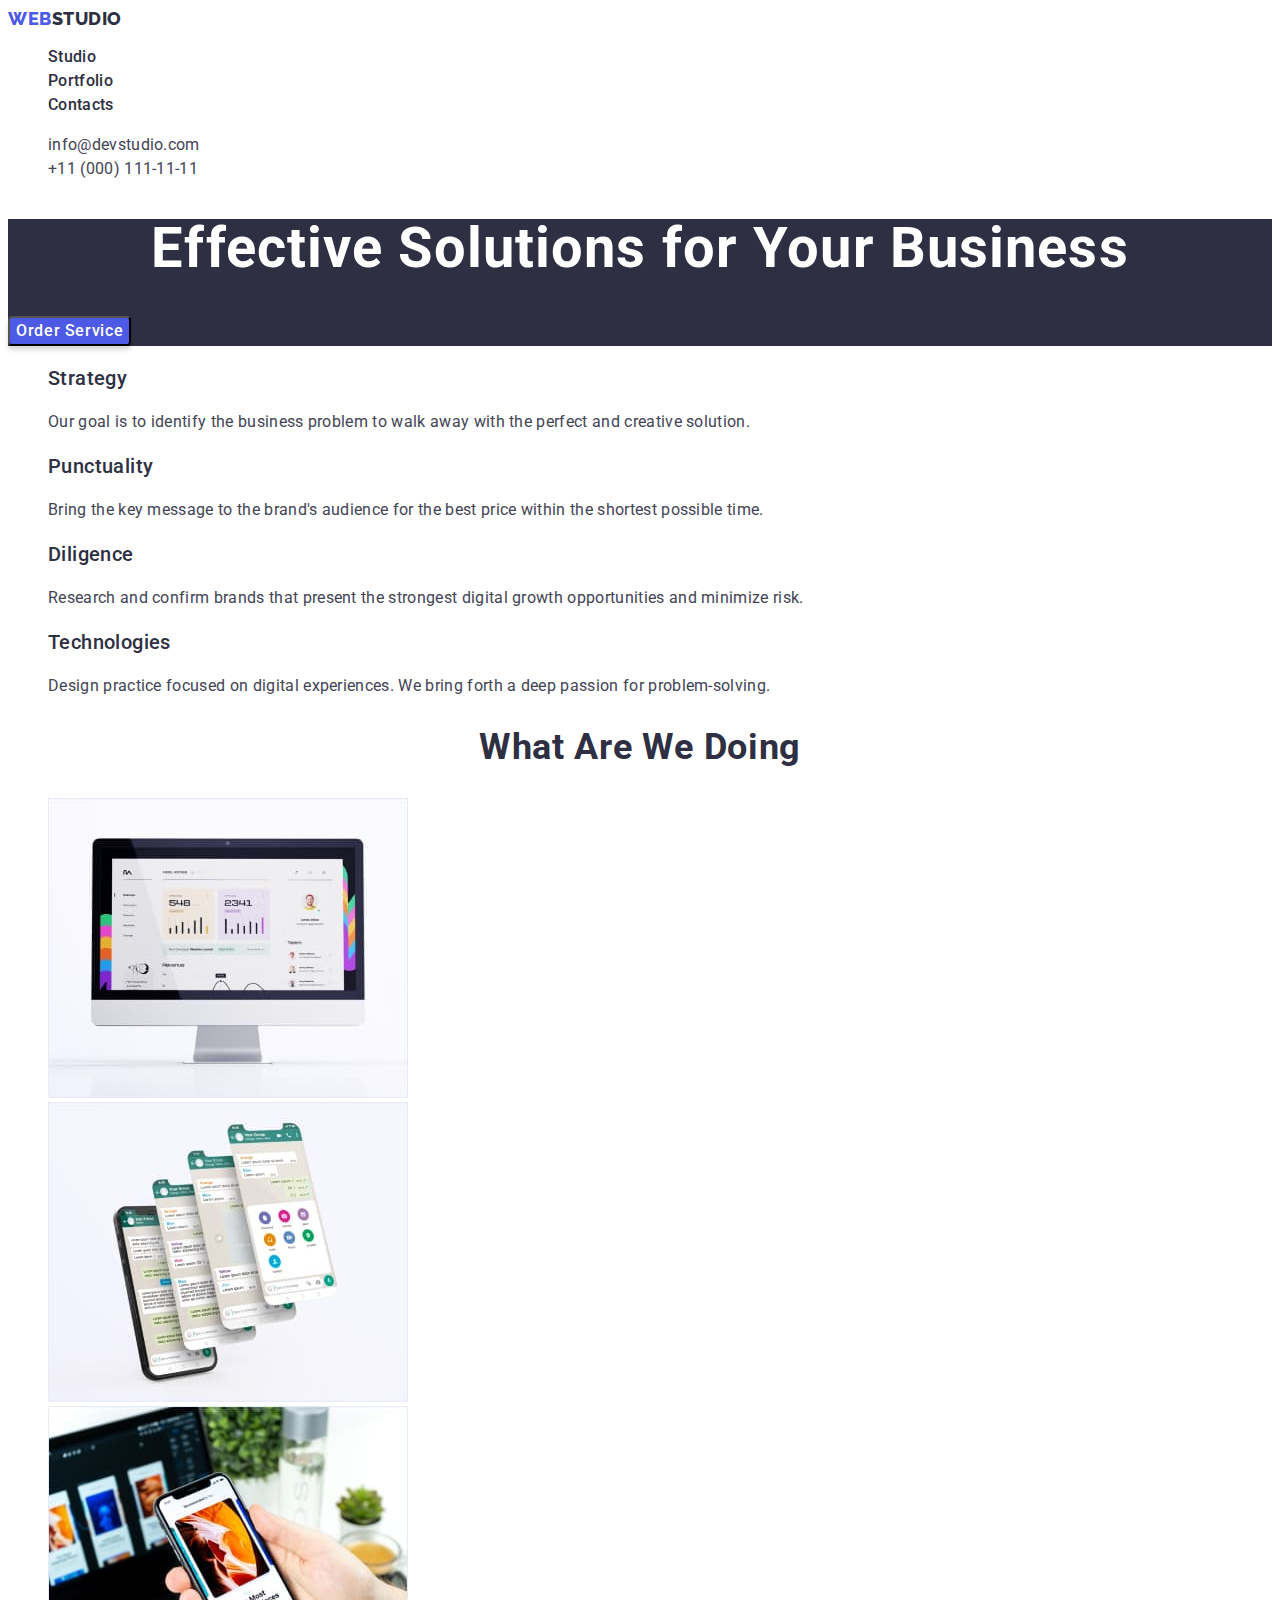
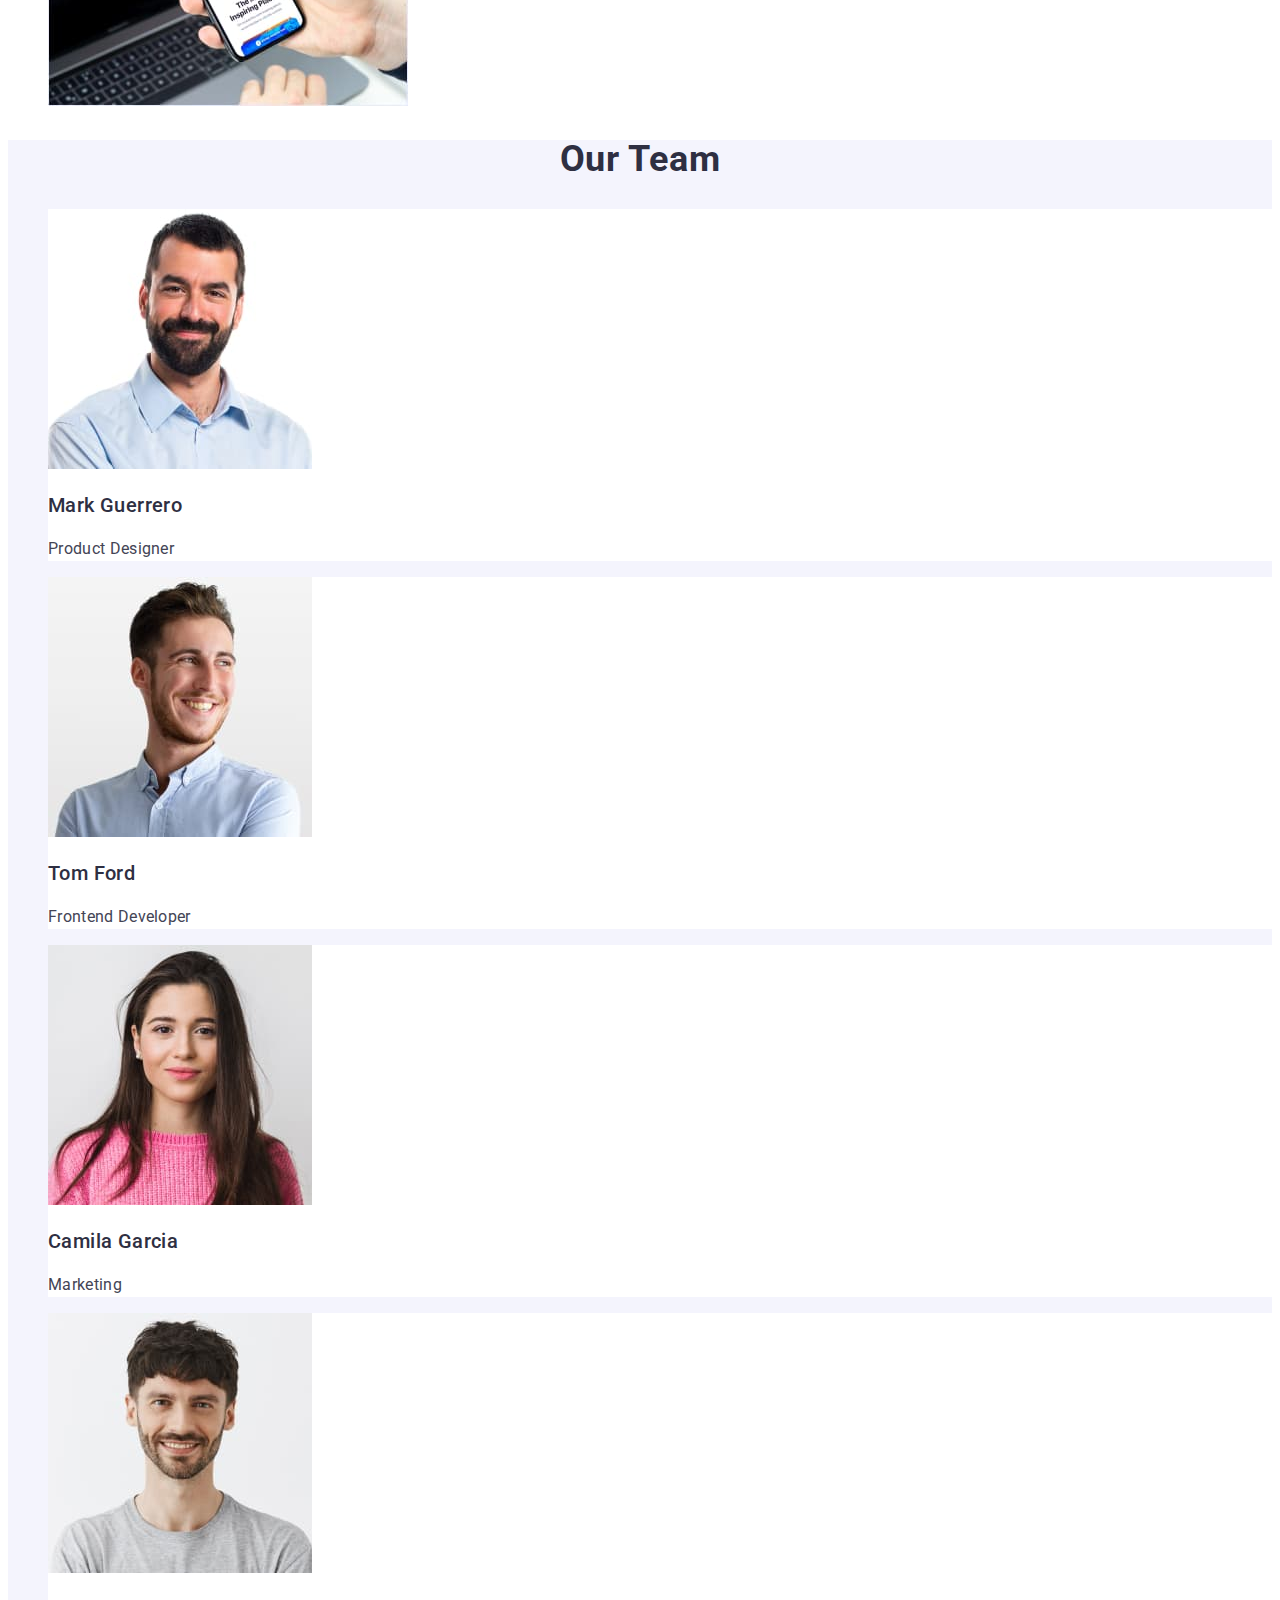
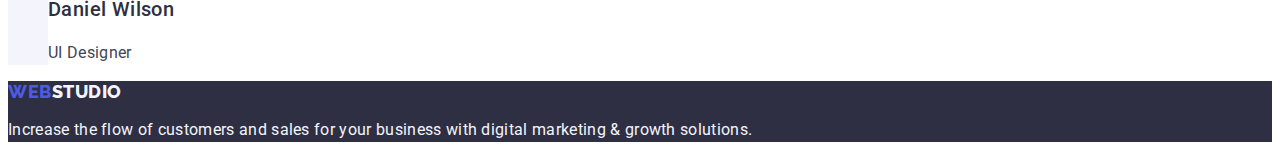
<file: index.html>
<!DOCTYPE html>
<html lang="en">
  <head>
    <meta charset="UTF-8" />
    <meta http-equiv="X-UA-Compatible" content="IE=edge" />
    <meta name="viewport" content="width=device-width, initial-scale=1.0" />
    <link rel="preconnect" href="https://fonts.googleapis.com" />
    <link rel="preconnect" href="https://fonts.gstatic.com" crossorigin />
    <link
      href="https://fonts.googleapis.com/css2?family=Raleway:wght@800&family=Roboto:wght@400;500;700;900&display=swap"
      rel="stylesheet" />
    <link rel="stylesheet" href="./css/styles.css" />
    <title>WebStudio</title>
  </head>
  <!-- body -->
  <body>
    <!-- header -->
    <header>
      <!-- main navigation -->
      <nav class="navigation">
        <a href="./index.html" class="link logo">Web<span class="logo-header">Studio</span></a>
        <ul class="list nav-list">
          <li><a href="./index.html" class="link nav-link">Studio</a></li>
          <li><a href="./portfolio.html" class="link nav-link">Portfolio</a></li>
          <li><a href="" class="link nav-link">Contacts</a></li>
        </ul>
      </nav>
      <!-- header contacts -->
      <address class="adr-contacts">
        <ul class="list">
          <li>
            <a href="mailto:info@devstudio.com" class="link contacts-link">info@devstudio.com</a>
          </li>
          <li><a href="tel:+110001111111" class="link contacts-link">+11 (000) 111-11-11</a></li>
        </ul>
      </address>
    </header>
    <!-- main section -->
    <main>
      <!-- hero section -->
      <section id="hero" class="hero-section">
        <h1 class="hero-title">Effective Solutions for Your Business</h1>
        <button type="button" class="hero-btn btn">Order Service</button>
      </section>
      <!-- principles section -->
      <section id="principles">
        <h2 hidden class="visually-hidden">Principles</h2>
        <ul class="list">
          <li>
            <h3 class="principles-item-title">Strategy</h3>
            <p class="principles-item-text">
              Our goal is to identify the business problem to walk away with the perfect and
              creative solution.
            </p>
          </li>
          <li>
            <h3 class="principles-item-title">Punctuality</h3>
            <p class="principles-item-text">
              Bring the key message to the brand's audience for the best price within the shortest
              possible time.
            </p>
          </li>
          <li>
            <h3 class="principles-item-title">Diligence</h3>
            <p class="principles-item-text">
              Research and confirm brands that present the strongest digital growth opportunities
              and minimize risk.
            </p>
          </li>
          <li>
            <h3 class="principles-item-title">Technologies</h3>
            <p class="principles-item-text">
              Design practice focused on digital experiences. We bring forth a deep passion for
              problem-solving.
            </p>
          </li>
        </ul>
      </section>
      <!-- ourwork secion -->
      <section id="ourwork">
        <h2 class="ourwork-title">What are we doing</h2>
        <ul class="list">
          <li>
            <img
              src="./images/whatwedo/websites.jpg"
              alt="Monitor with opened website on it"
              width="360"
              height="300" />
          </li>
          <li>
            <img
              src="./images/whatwedo/aplications.jpg"
              alt="Mobile phone with opened aplication"
              width="360"
              height="300" />
          </li>
          <li>
            <img
              src="./images/whatwedo/mobileversions.jpg"
              alt="Laptop and phone with same opened website"
              width="360"
              height="300" />
          </li>
        </ul>
      </section>
      <!-- team section -->
      <section id="team" class="ourteam-sec">
        <h2 class="ourteam-title">Our Team</h2>
        <ul class="list">
          <li class="ourteam-item">
            <img
              src="./images/team/markguerrero.jpg"
              alt="portret of Mark Guerrero"
              width="264"
              height="260" />
            <h3 class="ourteam-item-title">Mark Guerrero</h3>
            <p class="ourteam-item-text">Product Designer</p>
          </li>
          <li class="ourteam-item">
            <img
              src="./images/team/tomford.jpg"
              alt="portret of Tom Ford"
              width="264"
              height="260" />
            <h3 class="ourteam-item-title">Tom Ford</h3>
            <p class="ourteam-item-text">Frontend Developer</p>
          </li>
          <li class="ourteam-item">
            <img
              src="./images/team/camilagarcia.jpg"
              alt="portret of Camila Garcia"
              width="264"
              height="260" />
            <h3 class="ourteam-item-title">Camila Garcia</h3>
            <p class="ourteam-item-text">Marketing</p>
          </li>
          <li class="ourteam-item">
            <img
              src="./images/team/danielwilson.jpg"
              alt="portret of Daniel Wilson"
              width="264"
              height="260" />
            <h3 class="ourteam-item-title">Daniel Wilson</h3>
            <p class="ourteam-item-text">UI Designer</p>
          </li>
        </ul>
      </section>
    </main>
    <!-- main section end -->
    <!-- footer -->
    <footer class="footer-sec">
      <a href="./index.html" class="link logo">Web<span class="logo-footer">Studio</span></a>
      <p class="footer-text">
        Increase the flow of customers and sales for your business with digital marketing & growth
        solutions.
      </p>
    </footer>
    <!-- body section end-->
  </body>
</html>
</file>
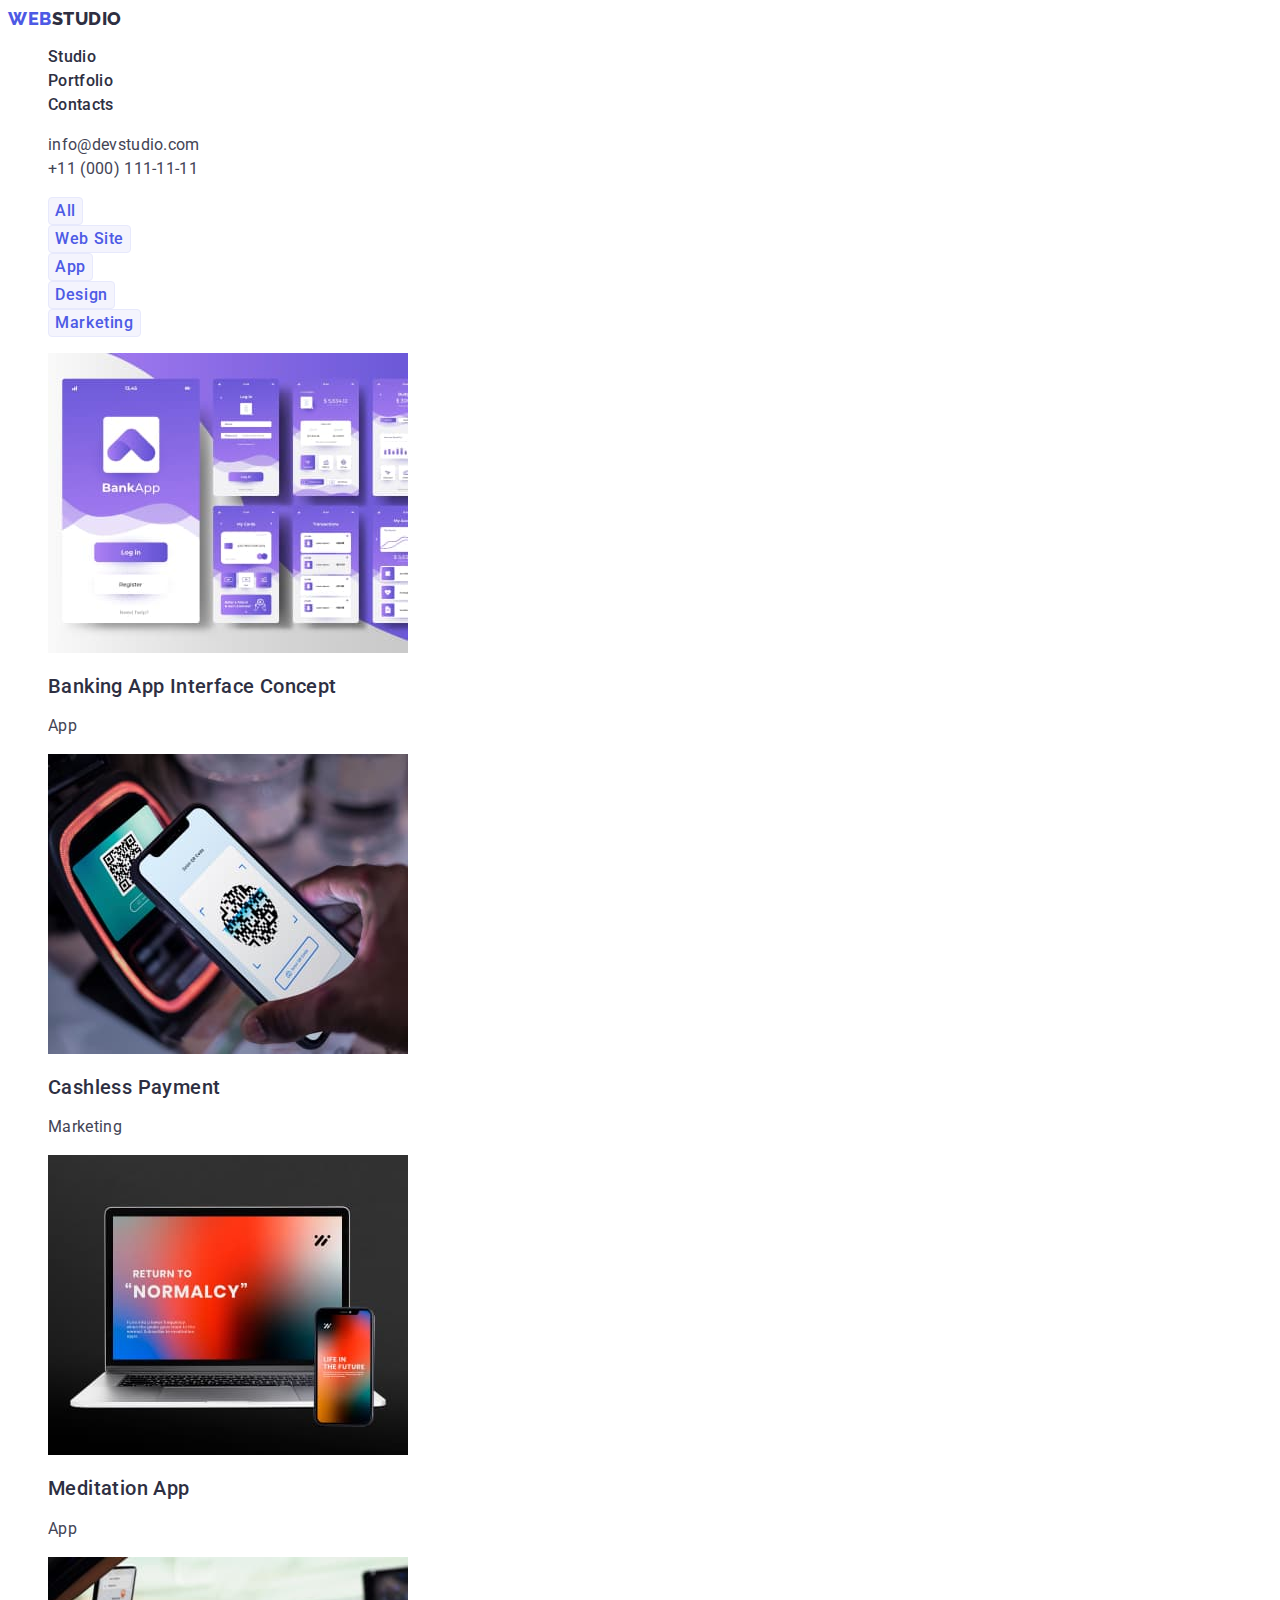
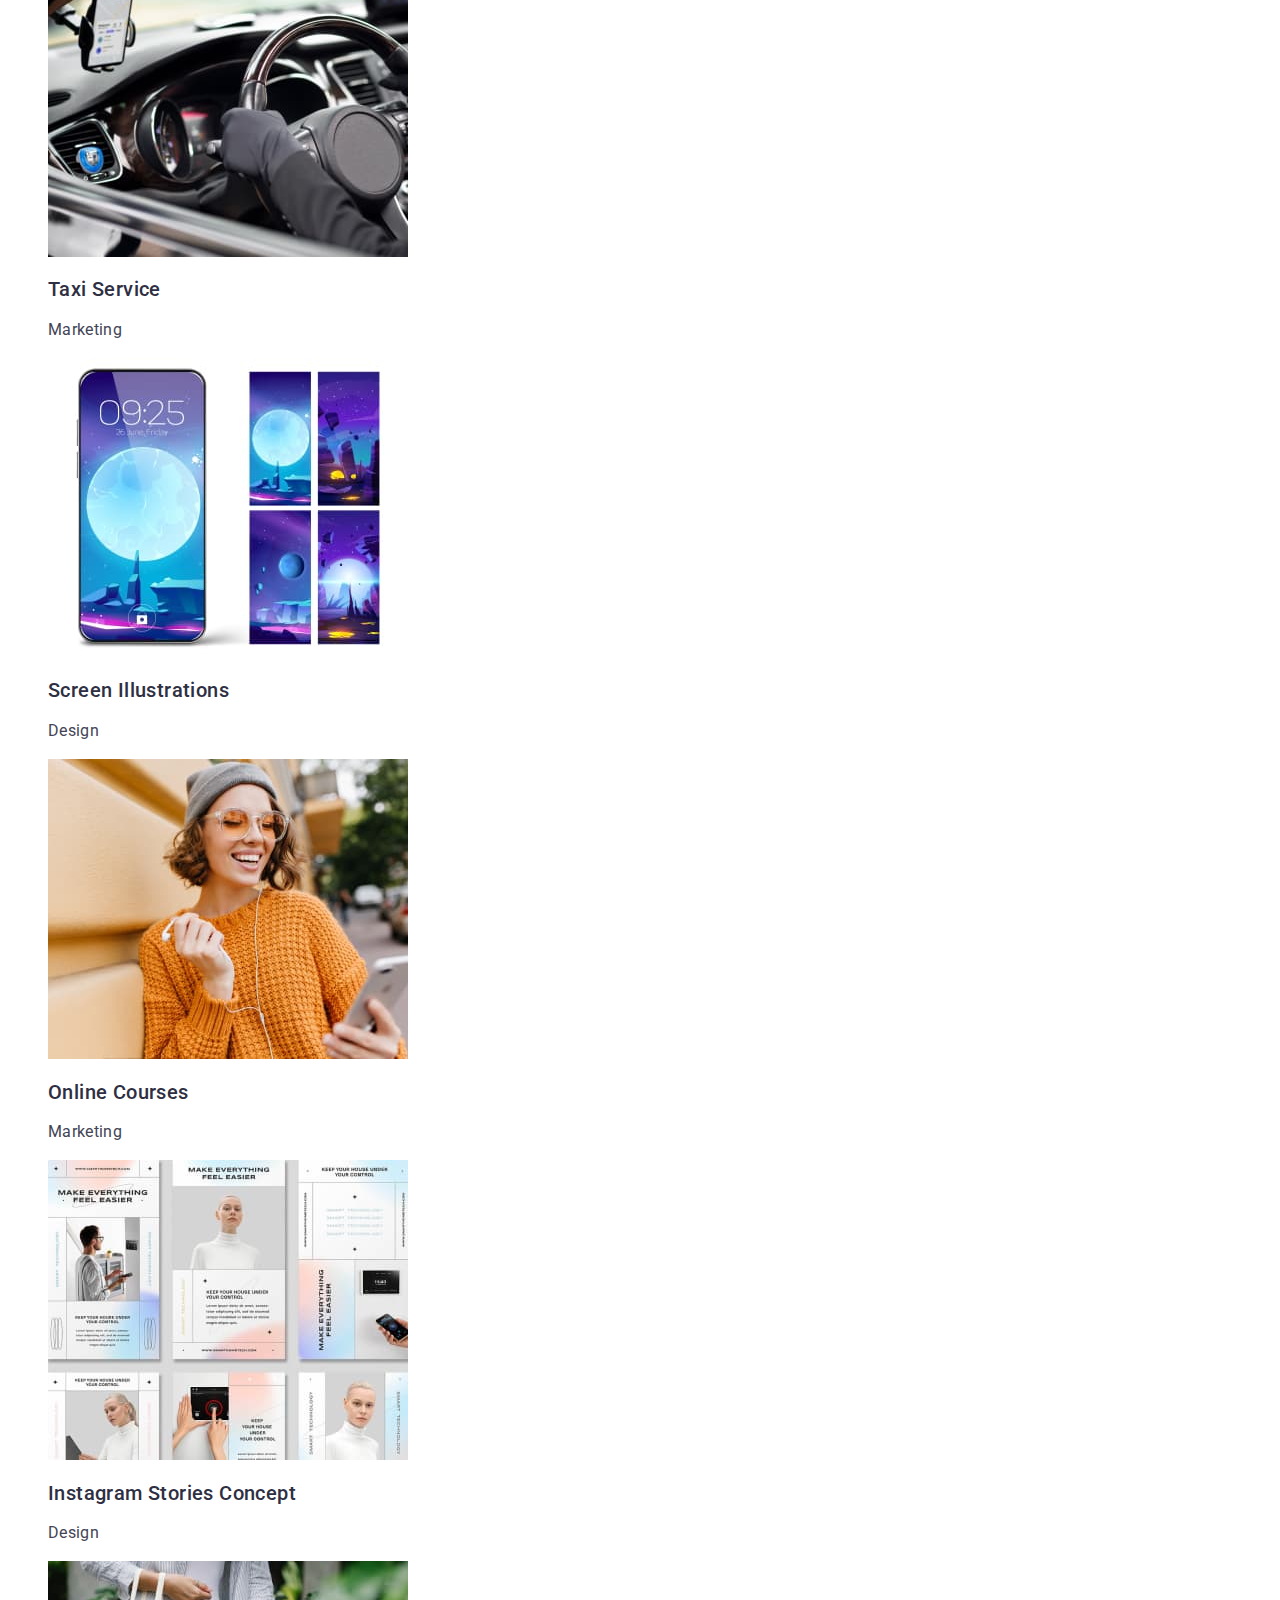
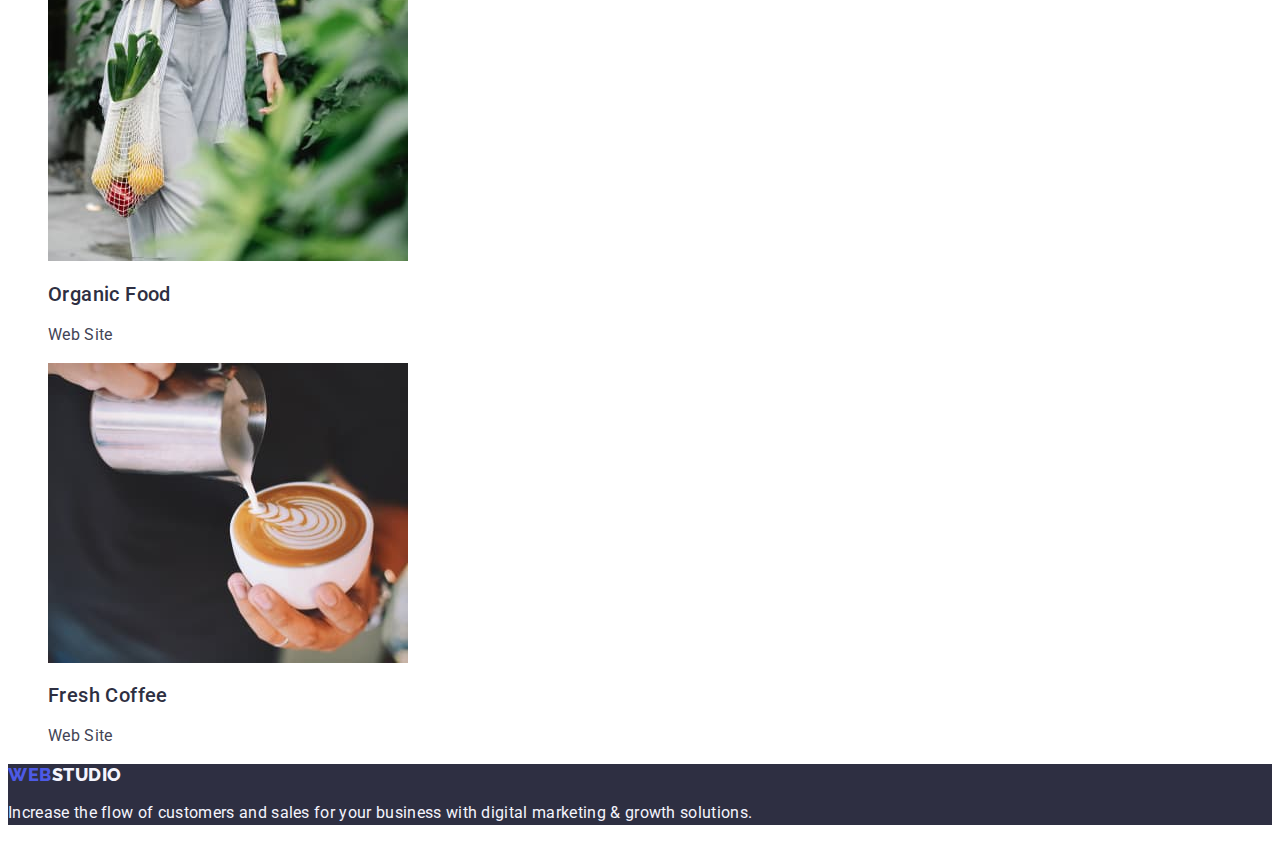
<file: portfolio.html>
<!DOCTYPE html>
<html lang="en">
  <head>
    <meta charset="UTF-8" />
    <meta http-equiv="X-UA-Compatible" content="IE=edge" />
    <meta name="viewport" content="width=device-width, initial-scale=1.0" />
    <link rel="preconnect" href="https://fonts.googleapis.com" />
    <link rel="preconnect" href="https://fonts.gstatic.com" crossorigin />
    <link
      href="https://fonts.googleapis.com/css2?family=Raleway:wght@800&family=Roboto:wght@400;500;700;900&display=swap"
      rel="stylesheet" />
    <link rel="stylesheet" href="./css/styles.css" />
    <title>Portfolio</title>
  </head>
  <!-- body -->
  <body>
    <!-- header -->
    <header>
      <!-- main navigation -->
      <nav class="navigation">
        <a href="./index.html" class="link logo">Web<span class="logo-header">Studio</span></a>
        <ul class="list nav-list">
          <li><a href="./index.html" class="link nav-link">Studio</a></li>
          <li><a href="./portfolio.html" class="link nav-link">Portfolio</a></li>
          <li><a href="" class="link nav-link">Contacts</a></li>
        </ul>
      </nav>
      <!-- header contacts -->
      <address class="adr-contacts">
        <ul class="list">
          <li>
            <a href="mailto:info@devstudio.com" class="link contacts-link">info@devstudio.com</a>
          </li>
          <li><a href="tel:+110001111111" class="link contacts-link">+11 (000) 111-11-11</a></li>
        </ul>
      </address>
    </header>
    <!-- main section -->
    <main>
      <section id="portfolio">
        <h1 hidden>Portfolio</h1>
        <ul class="list">
          <li><button type="button" class="filter-btn btn">All</button></li>
          <li><button type="button" class="filter-btn btn">Web Site</button></li>
          <li><button type="button" class="filter-btn btn">App</button></li>
          <li><button type="button" class="filter-btn btn">Design</button></li>
          <li><button type="button" class="filter-btn btn">Marketing</button></li>
        </ul>
        <ul class="list">
          <li>
            <a href="" class="link">
              <img
                src="./images/portfolio/bankingapp.jpg"
                alt="Seveal windows of online banking app"
                width="360"
                height="300" />
              <h2 class="portfolio-item-title">Banking App Interface Concept</h2>
              <p class="portfolio-item-text">App</p>
            </a>
          </li>
          <li>
            <a href="" class="link">
              <img
                src="./images/portfolio/cashlesspayment.jpg"
                alt="Smartphone scan QR code from terminal"
                width="360"
                height="300" />
              <h2 class="portfolio-item-title">Cashless Payment</h2>
              <p class="portfolio-item-text">Marketing</p>
            </a>
          </li>
          <li>
            <a href="" class="link">
              <img
                src="./images/portfolio/meditationapp.jpg"
                alt="On the screen of laptop website
            with title Return to normalcy"
                width="360"
                height="300" />
              <h2 class="portfolio-item-title">Meditation App</h2>
              <p class="portfolio-item-text">App</p>
            </a>
          </li>
          <li>
            <a href="" class="link">
              <img
                src="./images/portfolio/taxiservice.jpg"
                alt="Driver drive a car and use taxi app"
                width="360"
                height="300" />
              <h2 class="portfolio-item-title">Taxi Service</h2>
              <p class="portfolio-item-text">Marketing</p>
            </a>
          </li>
          <li>
            <a href="" class="link">
              <img
                src="./images/portfolio/screenillustrations.jpg"
                alt="5 scrrenn of smartpone with different illustrations"
                width="360"
                height="300" />
              <h2 class="portfolio-item-title">Screen Illustrations</h2>
              <p class="portfolio-item-text">Design</p>
            </a>
          </li>
          <li>
            <a href="" class="link">
              <img
                src="./images/portfolio/onlinecourses.jpg"
                alt="Women listen and wath some course throght smartphone"
                width="360"
                height="300" />
              <h2 class="portfolio-item-title">Online Courses</h2>
              <p class="portfolio-item-text">Marketing</p>
            </a>
          </li>
          <li>
            <a href="" class="link">
              <img
                src="./images/portfolio/instagramstories.jpg"
                alt="Several examples of Instagram stories concept"
                width="360"
                height="300" />
              <h2 class="portfolio-item-title">Instagram Stories Concept</h2>
              <p class="portfolio-item-text">Design</p>
            </a>
          </li>
          <li>
            <a href="" class="link">
              <img
                src="./images/portfolio/organicfood.jpg"
                alt="Women carry some vegetables in eco bag"
                width="360"
                height="300" />
              <h2 class="portfolio-item-title">Organic Food</h2>
              <p class="portfolio-item-text">Web Site</p>
            </a>
          </li>
          <li>
            <a href="" class="link">
              <img
                src="./images/portfolio/freshcoffee.jpg"
                alt="Barista pour milk into cup of coffee"
                width="360"
                height="300" />
              <h2 class="portfolio-item-title">Fresh Coffee</h2>
              <p class="portfolio-item-text">Web Site</p>
            </a>
          </li>
        </ul>
      </section>
    </main>
    <!-- main section end -->
    <!-- footer -->
    <footer class="footer-sec">
      <a href="./index.html" class="link logo">Web<span class="logo-footer">Studio</span></a>
      <p class="footer-text">
        Increase the flow of customers and sales for your business with digital marketing & growth
        solutions.
      </p>
    </footer>
    <!-- body section end-->
  </body>
</html>
</file>
<file: css/styles.css>
:root {
  --primary-white-color: #ffffff;
  --accent-dark-color: #2e2f42;
  --brand-color: #4d5ae5;
  --secondary-brand-color: #404bbf;
  --text-color: #434455;
  --light-text-color: #f4f4fd;
}

body {
  background-color: var(--primary-white-color);
  font-family: "Roboto", sans-serif;
  color: var(--text-color);
}

.list {
  list-style: none;
}

.link {
  text-decoration: none;
  font-style: normal;
  color: inherit;
}

.btn {
  font-family: inherit;
  cursor: pointer;
  font-weight: 500;
  font-size: 16px;
  line-height: 1.5;
}

/* .visually-hidden {
  position: absolute;
  width: 1px;
  height: 1px;
  margin: -1px;
  padding: 0;
  overflow: hidden;
  border: 0;
  clip: rect(0 0 0 0);
} */

/* logo */

.logo {
  color: var(--brand-color);
  font-family: "Raleway", sans-serif;
  font-weight: 800;
  font-size: 18px;
  line-height: 1.17;
  letter-spacing: 0.03em;
  text-transform: uppercase;
}

.logo-header {
  color: var(--accent-dark-color);
}

/* navigation */

.nav-link,
.contacts-link {
  color: var(--accent-dark-color);
  font-size: 16px;
  line-height: 1.5;
  letter-spacing: 0.02em;
}

.nav-link {
  font-weight: 500;
}

.nav-link:hover,
.nav-link:focus,
.contacts-link:hover,
.contacts-link:focus {
  color: var(--secondary-brand-color);
}

.adr-contacts {
  font-style: normal;
}

.contacts-link {
  color: inherit;
}

/* main page*/

/* hero section */

.hero-section {
  background-color: var(--accent-dark-color);
}

.hero-title {
  font-size: 56px;
  line-height: 1.07;
  letter-spacing: 0.02em;
  color: var(--primary-white-color);
  text-align: center;
}

.hero-btn {
  background-color: var(--brand-color);
  box-shadow: 0px 4px 4px rgba(0, 0, 0, 0.15);
  border-radius: 4px;
  letter-spacing: 0.04em;
  color: var(--primary-white-color);
}

.hero-btn:hover,
.hero-btn:focus {
  background: var(--secondary-brand-color);
}

/* principles section */

.principles-item-title,
.ourteam-item-title,
.portfolio-item-title {
  font-weight: 500;
  font-size: 20px;
  line-height: 1.2;
  letter-spacing: 0.02em;
  color: var(--accent-dark-color);
}

.principles-item-text,
.portfolio-item-text,
.ourteam-item-text {
  font-size: 16px;
  line-height: 1.5;
  letter-spacing: 0.02em;
}

/* our work section */

.ourwork-title,
.ourteam-title {
  font-size: 36px;
  line-height: 1.11;
  letter-spacing: 0.02em;
  text-transform: capitalize;
  color: var(--accent-dark-color);
  text-align: center;
}

/* our team section */

.ourteam-sec {
  background-color: var(--light-text-color);
}

.ourteam-item {
  background-color: var(--primary-white-color);
}

/* main page end */

/* footer */

.footer-sec {
  background-color: var(--accent-dark-color);
}

.logo-footer {
  color: var(--light-text-color);
}

.footer-text {
  font-size: 16px;
  line-height: 1.5;
  letter-spacing: 0.02em;
  color: var(--light-text-color);
}

/* portfolio page */

.filter-btn {
  background-color: var(--light-text-color);
  border: 1px solid #e7e9fc;
  border-radius: 4px;
  text-align: center;
  letter-spacing: 0.04em;
  color: var(--brand-color);
}

.filter-btn:hover,
.filter-btn:focus {
  background-color: #404bbf;
  box-shadow: 0px 3px 1px rgba(0, 0, 0, 0.1), 0px 2px 1px rgba(0, 0, 0, 0.08),
    0px 2px 2px rgba(0, 0, 0, 0.12);
  border-radius: 4px;
  letter-spacing: 0.04em;
  color: var(--primary-white-color);
}
</file>
